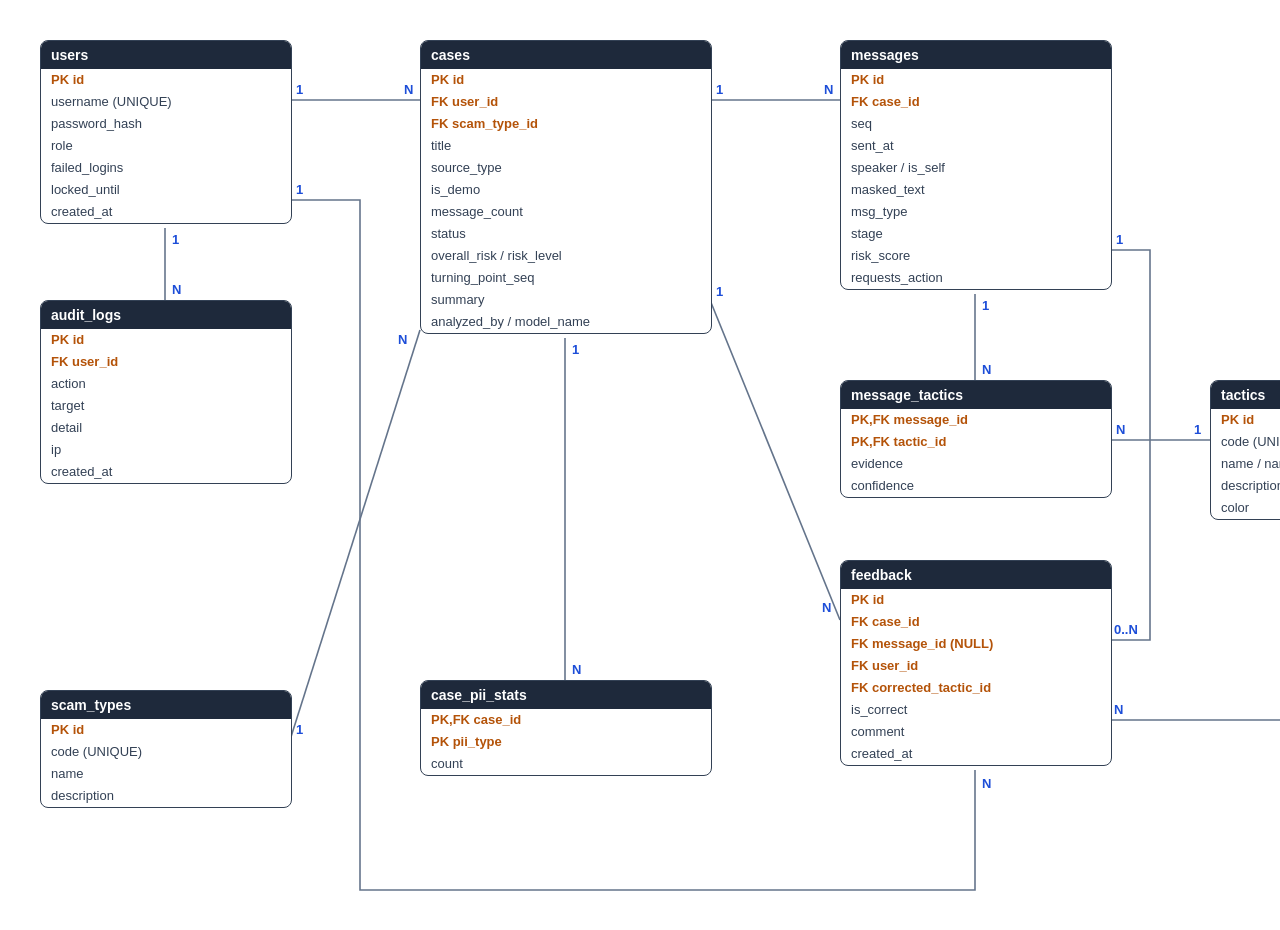
<file: docs/er.html>
<!doctype html><html lang="zh-Hant"><head><meta charset="utf-8"><title>ScamTrace ER</title><style>
body{margin:0;background:#fff;font-family:"PingFang TC","Noto Sans TC",sans-serif}
.wrap{position:relative;width:1470px;height:930px}
svg{position:absolute;inset:0} path{fill:none;stroke:#64748b;stroke-width:1.6} text{font-size:13px;fill:#1d4ed8;font-weight:700}
.t{position:absolute;border:1.5px solid #334155;border-radius:8px;background:#fff;overflow:hidden;font-size:13px}
.h{background:#1e293b;color:#fff;font-weight:700;padding:6px 10px;font-size:14px}
.f{padding:2px 10px;height:18px;line-height:18px;color:#334155} .k{color:#b45309;font-weight:600}
h1{position:absolute;left:40px;top:860px;font-size:15px;color:#64748b;font-weight:400;margin:0}
</style></head><body><div class="wrap"><svg width="1470" height="930"><path d="M290 100 H420"/><text x="296" y="94">1</text><text x="404" y="94">N</text><path d="M165 228 V300"/><text x="172" y="244">1</text><text x="172" y="294">N</text><path d="M290 740 L420 330"/><text x="296" y="734">1</text><text x="398" y="344">N</text><path d="M710 100 H840"/><text x="716" y="94">1</text><text x="824" y="94">N</text><path d="M565 338 V680"/><text x="572" y="354">1</text><text x="572" y="674">N</text><path d="M975 294 V380"/><text x="982" y="310">1</text><text x="982" y="374">N</text><path d="M1110 440 H1210"/><text x="1116" y="434">N</text><text x="1194" y="434">1</text><path d="M710 300 L840 620"/><text x="716" y="296">1</text><text x="822" y="612">N</text><path d="M1110 250 H1150 V640 H1110"/><text x="1116" y="244">1</text><text x="1114" y="634">0..N</text><path d="M1320 524 V720 H1110"/><text x="1326" y="540">1</text><text x="1114" y="714">N</text><path d="M290 200 H360 V890 H975 V770"/><text x="296" y="194">1</text><text x="982" y="788">N</text></svg><div class="t" style="left:40px;top:40px;width:250px"><div class="h">users</div><div class="f k">PK id</div><div class="f">username (UNIQUE)</div><div class="f">password_hash</div><div class="f">role</div><div class="f">failed_logins</div><div class="f">locked_until</div><div class="f">created_at</div></div><div class="t" style="left:40px;top:300px;width:250px"><div class="h">audit_logs</div><div class="f k">PK id</div><div class="f k">FK user_id</div><div class="f">action</div><div class="f">target</div><div class="f">detail</div><div class="f">ip</div><div class="f">created_at</div></div><div class="t" style="left:40px;top:690px;width:250px"><div class="h">scam_types</div><div class="f k">PK id</div><div class="f">code (UNIQUE)</div><div class="f">name</div><div class="f">description</div></div><div class="t" style="left:420px;top:40px;width:290px"><div class="h">cases</div><div class="f k">PK id</div><div class="f k">FK user_id</div><div class="f k">FK scam_type_id</div><div class="f">title</div><div class="f">source_type</div><div class="f">is_demo</div><div class="f">message_count</div><div class="f">status</div><div class="f">overall_risk / risk_level</div><div class="f">turning_point_seq</div><div class="f">summary</div><div class="f">analyzed_by / model_name</div></div><div class="t" style="left:420px;top:680px;width:290px"><div class="h">case_pii_stats</div><div class="f k">PK,FK case_id</div><div class="f k">PK pii_type</div><div class="f">count</div></div><div class="t" style="left:840px;top:40px;width:270px"><div class="h">messages</div><div class="f k">PK id</div><div class="f k">FK case_id</div><div class="f">seq</div><div class="f">sent_at</div><div class="f">speaker / is_self</div><div class="f">masked_text</div><div class="f">msg_type</div><div class="f">stage</div><div class="f">risk_score</div><div class="f">requests_action</div></div><div class="t" style="left:840px;top:380px;width:270px"><div class="h">message_tactics</div><div class="f k">PK,FK message_id</div><div class="f k">PK,FK tactic_id</div><div class="f">evidence</div><div class="f">confidence</div></div><div class="t" style="left:840px;top:560px;width:270px"><div class="h">feedback</div><div class="f k">PK id</div><div class="f k">FK case_id</div><div class="f k">FK message_id (NULL)</div><div class="f k">FK user_id</div><div class="f k">FK corrected_tactic_id</div><div class="f">is_correct</div><div class="f">comment</div><div class="f">created_at</div></div><div class="t" style="left:1210px;top:380px;width:220px"><div class="h">tactics</div><div class="f k">PK id</div><div class="f">code (UNIQUE)</div><div class="f">name / name_en</div><div class="f">description</div><div class="f">color</div></div>
</div></body></html>
</file>
